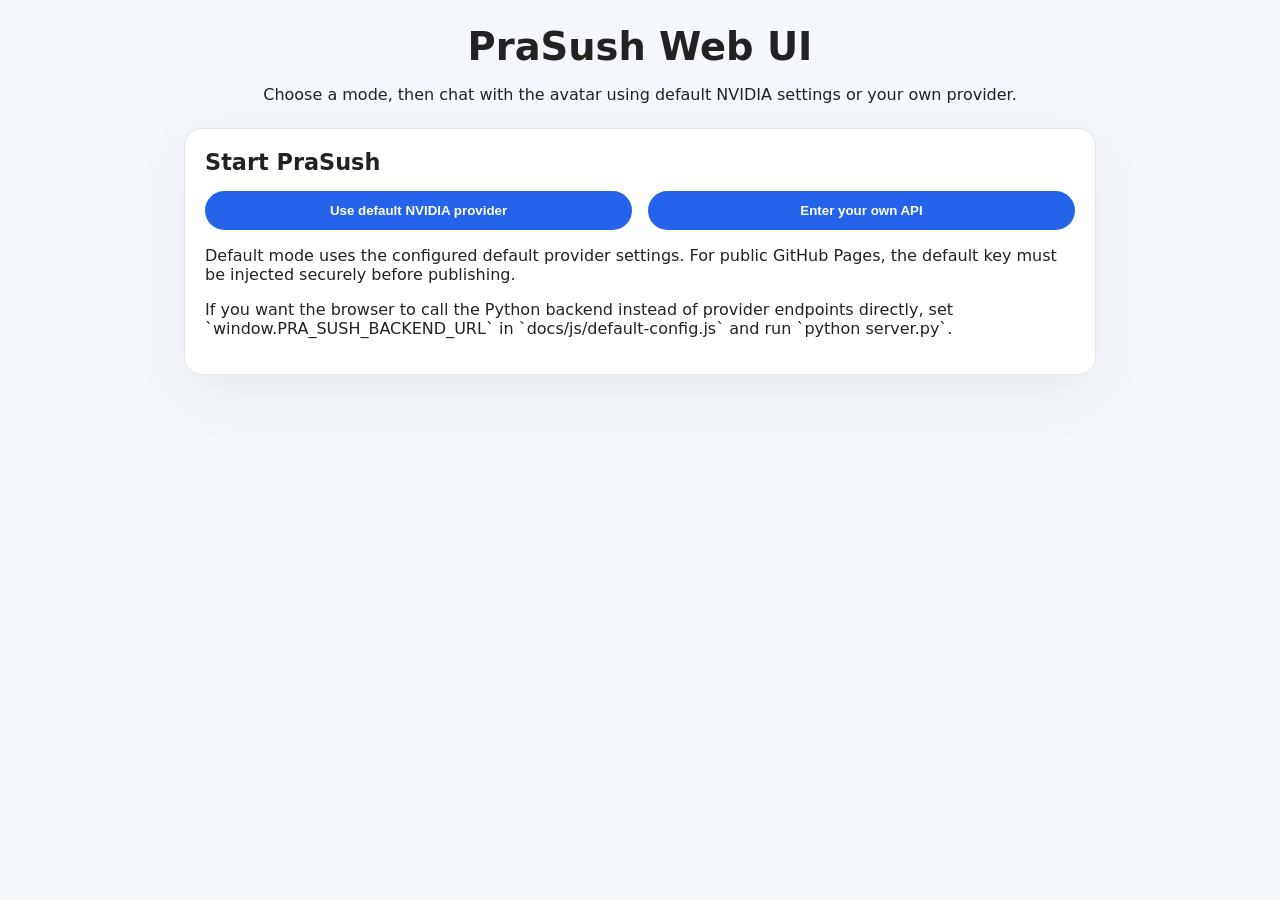
<file: docs/index.html>
<!DOCTYPE html>
<html lang="en">
<head>
  <meta charset="UTF-8" />
  <meta name="viewport" content="width=device-width, initial-scale=1.0" />
  <title>PraSush Web UI</title>
  <link rel="stylesheet" href="css/style.css" />
</head>
<body>
  <main>
    <header>
      <h1>PraSush Web UI</h1>
      <p>Choose a mode, then chat with the avatar using default NVIDIA settings or your own provider.</p>
    </header>

    <section id="mode-selection" class="panel">
      <h2>Start PraSush</h2>
      <div class="options-grid">
        <button id="default-mode-button" type="button">Use default NVIDIA provider</button>
        <button id="custom-mode-button" type="button">Enter your own API</button>
      </div>
      <p class="note">Default mode uses the configured default provider settings. For public GitHub Pages, the default key must be injected securely before publishing.</p>
      <p class="note">If you want the browser to call the Python backend instead of provider endpoints directly, set `window.PRA_SUSH_BACKEND_URL` in `docs/js/default-config.js` and run `python server.py`.</p>
      <div id="default-warning" class="note warning hidden"></div>
    </section>

    <section id="custom-settings" class="panel hidden">
      <h2>Custom provider settings</h2>
      <form id="custom-form">
        <label>
          Provider
          <select id="provider-select">
            <option value="openai">OpenAI-compatible</option>
            <option value="nvidia">NVIDIA-compatible</option>
            <option value="custom">Custom</option>
          </select>
        </label>

        <label>
          Endpoint URL
          <input id="endpoint-input" type="url" placeholder="https://api.openai.com/v1" required />
        </label>

        <label>
          Model
          <input id="model-input" type="text" placeholder="gpt-4o-mini" required />
        </label>

        <label>
          API key
          <input id="api-key-input" type="password" placeholder="Enter your API key" autocomplete="off" required />
        </label>

        <label class="checkbox-label">
          <input id="remember-key-checkbox" type="checkbox" />
          Remember this key in the browser
        </label>

        <div class="actions">
          <button type="button" id="custom-continue-button">Continue</button>
          <button type="button" id="custom-back-button">Back</button>
        </div>
      </form>
      <p class="note">The selected endpoint must support CORS for browser-based requests. If you are not sure, use the default provider settings.</p>
    </section>

    <section id="chat-screen" class="panel hidden">
      <div class="avatar-card" id="avatar-card">
        <img id="avatar-image" class="avatar-image" src="avatar.png" alt="PraSush avatar" />
        <div class="avatar-state" id="avatar-status">Waiting for wake word</div>
        <div class="avatar-screen" id="avatar-screen">Say hi to start chat.</div>
      </div>

      <div id="name-collect" class="name-panel hidden">
        <p id="welcome-message">Hello! I am PraSush. What should I call you?</p>
        <label>
          Your name
          <input id="name-input" type="text" placeholder="Enter your name" />
        </label>
        <div class="actions">
          <button type="button" id="name-submit-button">Continue</button>
          <button type="button" id="name-skip-button">Skip</button>
        </div>
      </div>

      <div id="chat-interface" class="chat-controls hidden">
        <label>
          Your message
          <textarea id="query-input" rows="4" placeholder="Type your message here..."></textarea>
        </label>
        <div class="actions">
          <button type="button" id="mic-button">Use microphone</button>
          <button type="button" id="camera-button">Capture environment</button>
        </div>
        <div class="actions">
          <button type="button" id="send-query-button">Send</button>
          <button type="button" id="reset-button">Restart</button>
        </div>
        <p class="note">Say or type a vision request like "what do you see" to trigger camera access and scene capture.</p>
      </div>

      <section class="output-card">
        <h3>Response</h3>
        <pre id="response-output">No response yet.</pre>
      </section>
      <section class="status-card">
        <h3>Status</h3>
        <div id="status-text">Ready.</div>
      </section>
    </section>
  </main>

  <script src="js/default-config.js"></script>
  <script type="module" src="js/app.js"></script>
</body>
</html>
</file>
<file: docs/css/style.css>
* {
  box-sizing: border-box;
}

:root {
  color-scheme: light;
  font-family: Inter, system-ui, -apple-system, BlinkMacSystemFont, 'Segoe UI', sans-serif;
  background: #f4f7fb;
  color: #222;
}

body {
  margin: 0;
  min-height: 100vh;
}

main {
  max-width: 960px;
  margin: 0 auto;
  padding: 24px;
}

header {
  text-align: center;
  margin-bottom: 24px;
}

h1 {
  margin: 0;
  font-size: clamp(2rem, 3vw, 3.2rem);
}

h2 {
  margin-top: 0;
  margin-bottom: 16px;
  font-size: 1.4rem;
}

.panel {
  background: #ffffff;
  border: 1px solid #e1e8f0;
  border-radius: 18px;
  padding: 20px;
  margin-bottom: 20px;
  box-shadow: 0 20px 60px rgba(15, 23, 42, 0.06);
}

label {
  display: grid;
  gap: 8px;
  margin-bottom: 16px;
  font-weight: 600;
}

input[type='text'],
input[type='url'],
input[type='password'],
select,
textarea {
  width: 100%;
  border: 1px solid #cbd5e1;
  border-radius: 12px;
  padding: 12px 14px;
  font-size: 1rem;
  background: #f8fbff;
}

textarea {
  resize: vertical;
  min-height: 120px;
}

.checkbox-label {
  display: flex;
  align-items: center;
  gap: 10px;
  font-weight: 500;
}

button {
  border: none;
  border-radius: 999px;
  padding: 12px 24px;
  background: #2563eb;
  color: white;
  font-weight: 700;
  cursor: pointer;
  transition: transform 0.15s ease, background 0.15s ease;
}

button:hover {
  background: #1d4ed8;
  transform: translateY(-1px);
}

button:disabled {
  opacity: 0.65;
  cursor: not-allowed;
}

.actions {
  display: flex;
  gap: 12px;
  flex-wrap: wrap;
  margin-bottom: 16px;
}

.chat-controls .actions {
  justify-content: flex-start;
}

.avatar-card {
  display: grid;
  gap: 14px;
  padding: 24px;
  border-radius: 22px;
  background: linear-gradient(180deg, #eff6ff 0%, #ffffff 100%);
  border: 1px solid #c7d2fe;
  text-align: center;
}

.avatar-image {
  width: 140px;
  max-width: 100%;
  border-radius: 24px;
  border: 3px solid #2563eb;
  box-shadow: 0 20px 50px rgba(37, 99, 235, 0.18);
  margin: 0 auto;
  display: block;
  transition: transform 0.25s ease;
}

.avatar-card.avatar-listening .avatar-image,
.avatar-card.avatar-speaking .avatar-image,
.avatar-card.avatar-busy .avatar-image {
  transform-origin: center center;
}

.avatar-card.avatar-listening .avatar-image {
  animation: avatar-listen 1.8s ease-in-out infinite;
}

.avatar-card.avatar-speaking .avatar-image {
  animation: avatar-speak 1.2s ease-in-out infinite;
}

.avatar-card.avatar-busy .avatar-image {
  animation: avatar-busy 1.4s ease-in-out infinite;
}

.avatar-icon {
  font-size: 3rem;
}

.avatar-state {
  font-weight: 700;
  color: #1e3a8a;
}

.avatar-screen {
  min-height: 84px;
  border-radius: 16px;
  background: #ffffff;
  border: 1px solid #dbeafe;
  padding: 18px;
  font-size: 1rem;
  line-height: 1.6;
  color: #334155;
}

.name-panel {
  margin-top: 18px;
  padding: 18px;
  border-radius: 18px;
  background: #f8fbff;
  border: 1px solid #cbd5e1;
}

.name-panel label,
.name-panel p {
  margin-bottom: 16px;
}

.name-panel input {
  width: 100%;
}

.avatar-card {
  position: relative;
}

.avatar-card.avatar-listening {
  animation: avatar-listen 1.8s ease-in-out infinite;
}

.avatar-card.avatar-speaking .avatar-icon {
  animation: avatar-speak 1.2s ease-in-out infinite;
}

.avatar-card.avatar-busy .avatar-icon {
  animation: avatar-busy 1.4s ease-in-out infinite;
}

@keyframes avatar-listen {
  0%, 100% { transform: translateY(0); }
  50% { transform: translateY(-4px); }
}

@keyframes avatar-speak {
  0%, 100% { transform: scale(1); }
  50% { transform: scale(1.08); }
}

@keyframes avatar-busy {
  0%, 100% { transform: translateY(0); }
  50% { transform: translateY(-6px); }
}

.output-card,
.status-card {
  border-radius: 14px;
  background: #f8fbff;
  border: 1px solid #dbeafe;
  padding: 16px;
  margin-bottom: 16px;
}

pre {
  margin: 0;
  white-space: pre-wrap;
  word-wrap: break-word;
  font-family: ui-monospace, SFMono-Regular, Menlo, Monaco, Consolas, 'Liberation Mono', monospace;
  line-height: 1.5;
}

.hidden {
  display: none !important;
}

.options-grid {
  display: grid;
  gap: 16px;
  grid-template-columns: repeat(auto-fit, minmax(220px, 1fr));
  margin-top: 16px;
}

.avatar-card {
  display: grid;
  gap: 14px;
  padding: 24px;
  border-radius: 22px;
  background: linear-gradient(180deg, #eff6ff 0%, #ffffff 100%);
  border: 1px solid #c7d2fe;
  text-align: center;
}

.avatar-icon {
  font-size: 3rem;
}

.avatar-state {
  font-weight: 700;
  color: #1e3a8a;
}

.avatar-screen {
  min-height: 84px;
  border-radius: 16px;
  background: #ffffff;
  border: 1px solid #dbeafe;
  padding: 18px;
  font-size: 1rem;
  line-height: 1.6;
  color: #334155;
}

.chat-controls {
  margin-top: 20px;
}

.status-card {
  word-break: break-word;
}

.warning {
  color: #b91c1c;
  margin-top: 12px;
}

@media (max-width: 640px) {
  main {
    padding: 16px;
  }
}
</file>
